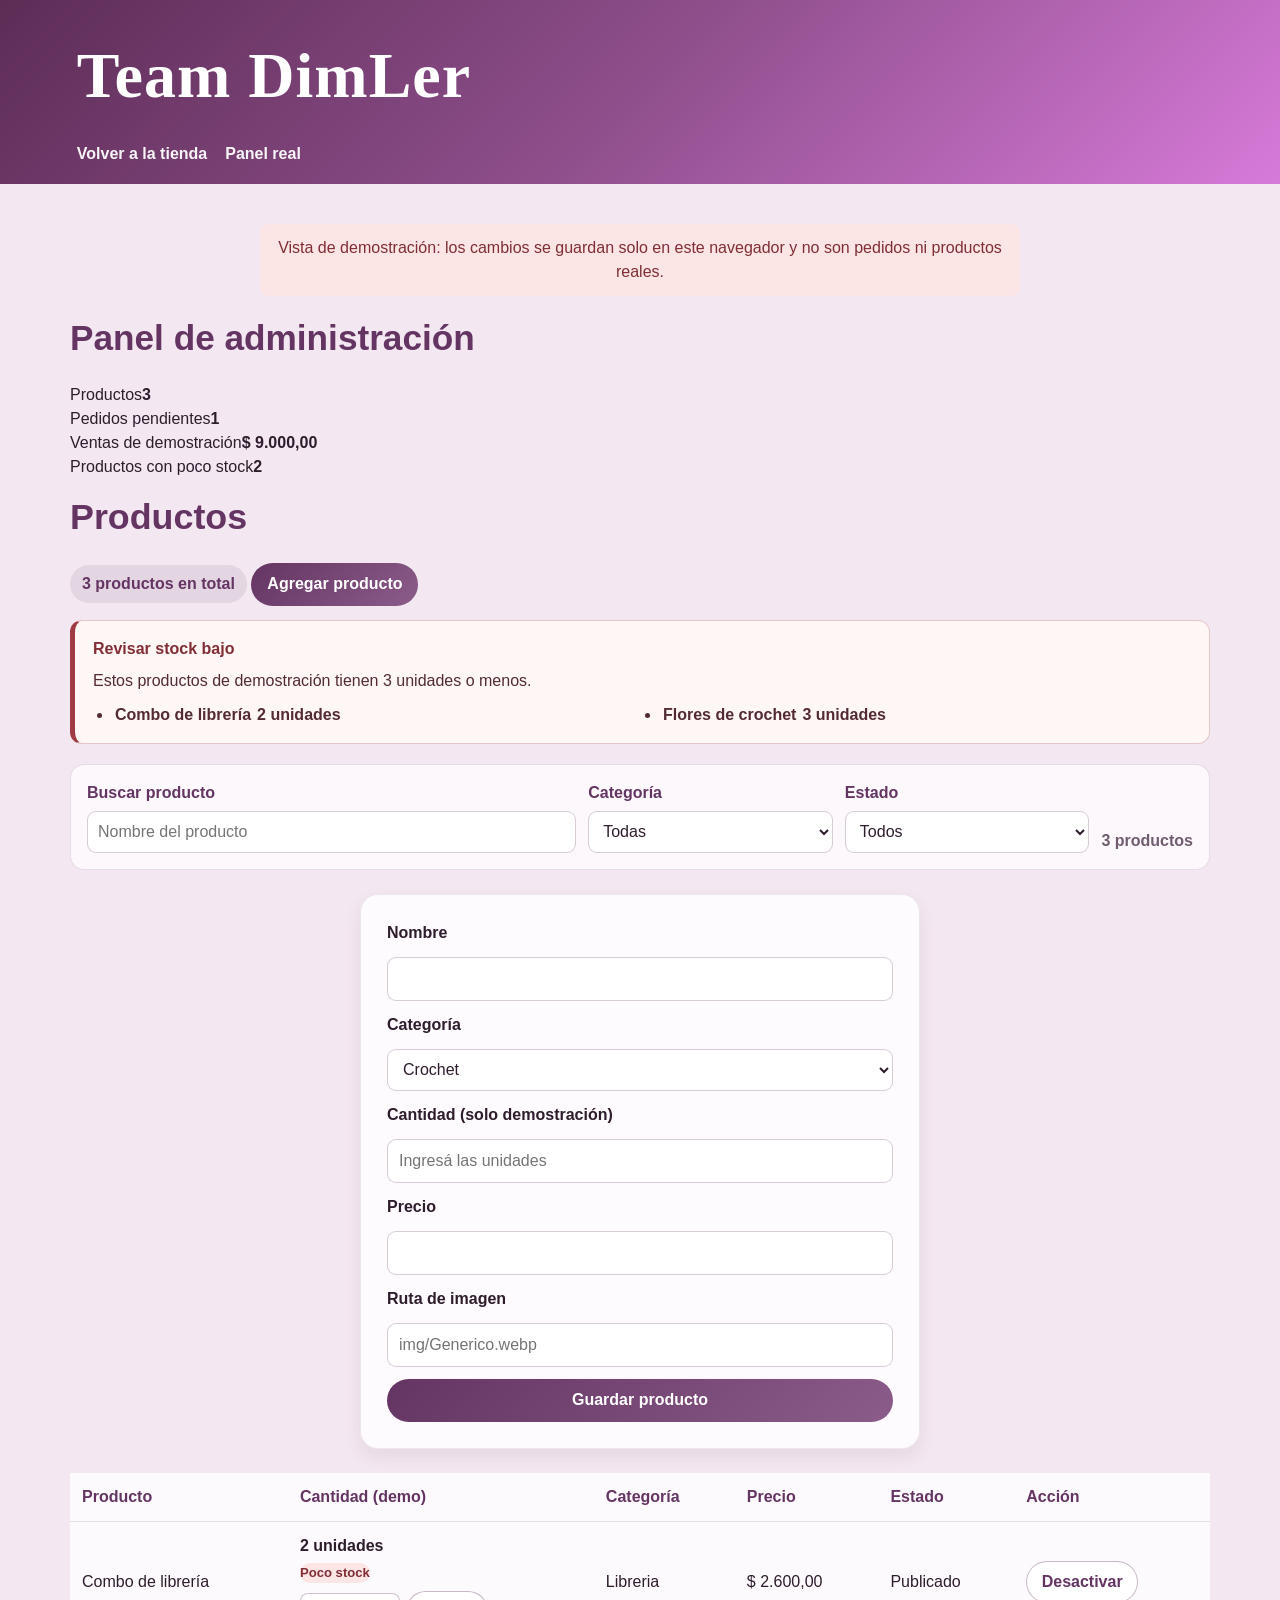
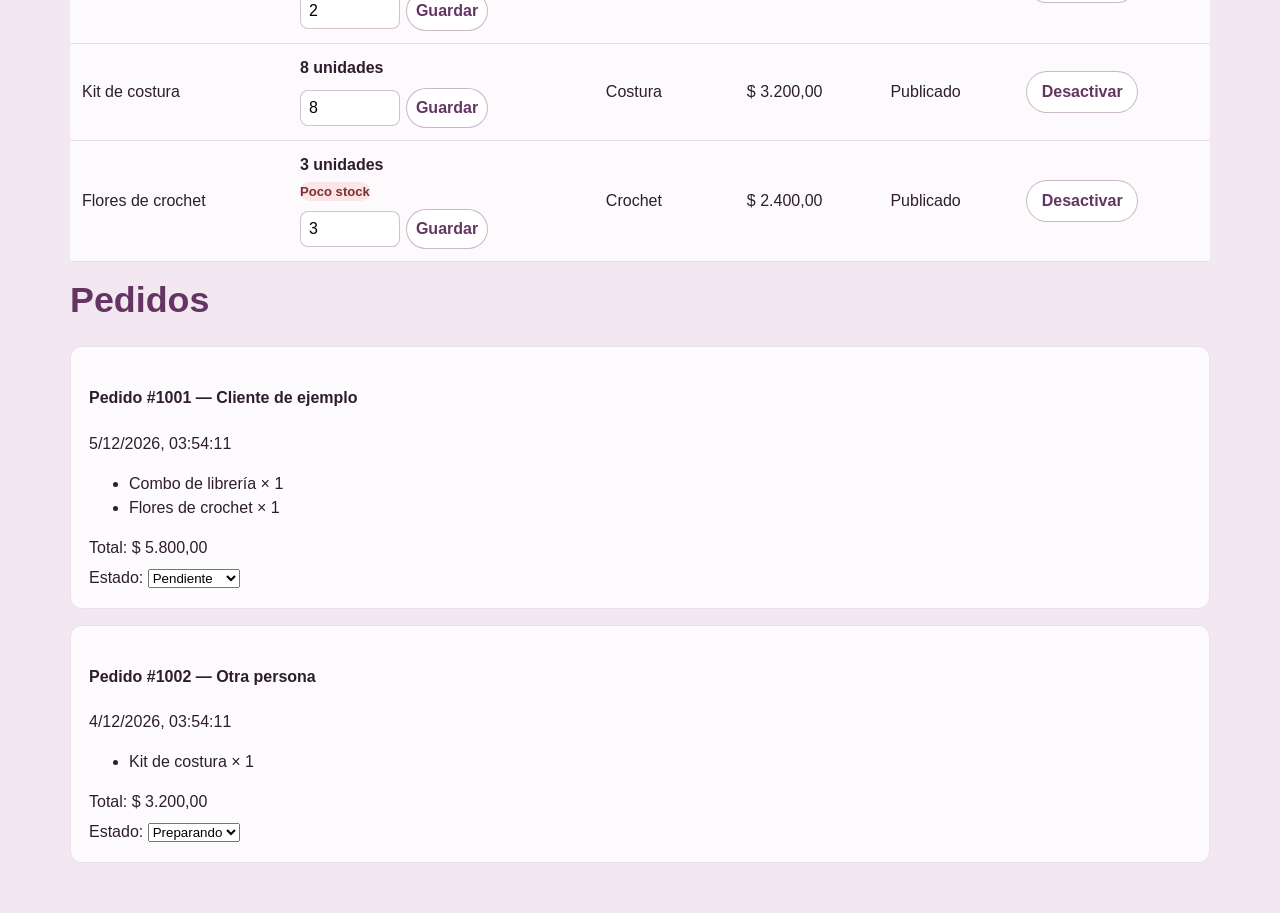
<file: Teamdimler/admin-demo.html>
<!DOCTYPE html>
<html lang="es">
<head>
    <meta charset="UTF-8">
    <meta name="viewport" content="width=device-width, initial-scale=1.0">
    <title>Panel de demostración - Team DimLer</title>
    <link rel="stylesheet" href="styles/styles.css">
    <script src="js/admin-demo.js" defer></script>
</head>
<body>
    <header class="banner">
        <h1>Team DimLer</h1>
        <nav aria-label="Navegación principal">
            <ul>
                <li><a href="index.html">Volver a la tienda</a></li>
                <li><a href="admin.php">Panel real</a></li>
            </ul>
        </nav>
    </header>
    <main class="principal admin-demo">
        <p class="aviso aviso-error" role="note">Vista de demostración: los cambios se guardan solo en este navegador y no son pedidos ni productos reales.</p>
        <h2 class="titulo-pagina">Panel de administración</h2>

        <section class="admin-metricas" aria-label="Resumen">
            <article class="admin-metrica"><span>Productos</span><strong id="metric-productos">0</strong></article>
            <article class="admin-metrica"><span>Pedidos pendientes</span><strong id="metric-pedidos">0</strong></article>
            <article class="admin-metrica"><span>Ventas de demostración</span><strong id="metric-ventas">$0</strong></article>
            <article class="admin-metrica"><span>Productos con poco stock</span><strong id="metric-stock-bajo">0</strong></article>
        </section>

        <section aria-labelledby="admin-productos-titulo">
            <div class="admin-seccion-titulo">
                <h3 id="admin-productos-titulo">Productos</h3>
                <span id="admin-productos-cantidad" class="admin-productos-total">0 productos en total</span>
                <button id="admin-mostrar-formulario" class="boton-principal" type="button">Agregar producto</button>
            </div>
            <aside id="admin-demo-alerta-stock" class="admin-alerta-stock" aria-labelledby="admin-demo-alerta-stock-titulo" hidden>
                <h4 id="admin-demo-alerta-stock-titulo">Revisar stock bajo</h4>
                <p>Estos productos de demostración tienen 3 unidades o menos.</p>
                <ul id="admin-demo-lista-stock-bajo"></ul>
            </aside>
            <div class="admin-filtros-productos" role="search" aria-label="Buscar y filtrar productos de demostración">
                <div>
                    <label for="admin-demo-buscar">Buscar producto</label>
                    <input id="admin-demo-buscar" type="search" placeholder="Nombre del producto">
                </div>
                <div>
                    <label for="admin-demo-categoria">Categoría</label>
                    <select id="admin-demo-categoria">
                        <option value="">Todas</option>
                        <option value="crochet">Crochet</option>
                        <option value="tejidos">Tejidos</option>
                        <option value="manualidades">Manualidades</option>
                        <option value="libreria">Librería</option>
                        <option value="costura">Costura</option>
                    </select>
                </div>
                <div>
                    <label for="admin-demo-estado">Estado</label>
                    <select id="admin-demo-estado">
                        <option value="">Todos</option>
                        <option value="true">Publicados</option>
                        <option value="false">Desactivados</option>
                    </select>
                </div>
                <p id="admin-demo-resultados" aria-live="polite"></p>
            </div>
            <form id="admin-producto-form" class="formulario-panel formulario-demo admin-producto-form" hidden>
                <label for="admin-nombre">Nombre</label>
                <input id="admin-nombre" name="nombre" maxlength="160" required>
                <label for="admin-categoria">Categoría</label>
                <select id="admin-categoria" name="categoria" required>
                    <option value="crochet">Crochet</option>
                    <option value="tejidos">Tejidos</option>
                    <option value="manualidades">Manualidades</option>
                    <option value="libreria">Librería</option>
                    <option value="costura">Costura</option>
                </select>
                <label for="admin-stock">Cantidad (solo demostración)</label>
                <input id="admin-stock" name="stock" type="number" min="0" step="1" placeholder="Ingresá las unidades">
                <label for="admin-precio">Precio</label>
                <input id="admin-precio" name="precio" type="number" min="0" step="0.01" required>
                <label for="admin-imagen">Ruta de imagen</label>
                <input id="admin-imagen" name="imagen" placeholder="img/Generico.webp">
                <button class="boton-principal" type="submit">Guardar producto</button>
            </form>
            <div id="admin-productos" class="tabla-contenedor"></div>
            <p id="admin-demo-sin-resultados" class="estado-vacio" hidden>No hay productos que coincidan con esos filtros.</p>
        </section>

        <section aria-labelledby="admin-pedidos-titulo">
            <h3 id="admin-pedidos-titulo">Pedidos</h3>
            <div id="admin-pedidos" class="lista-pedidos"></div>
        </section>
    </main>
</body>
</html>
</file>
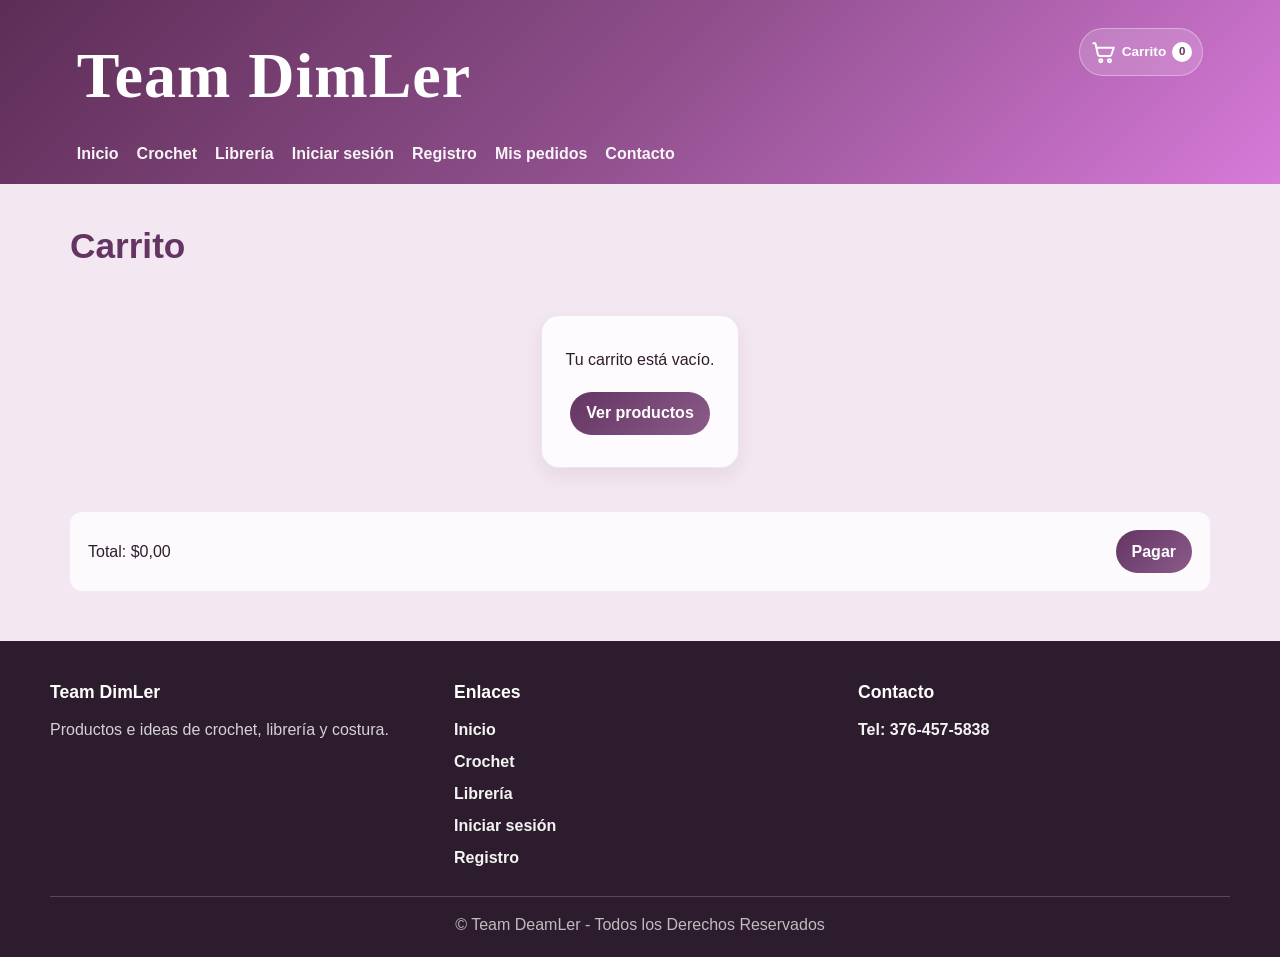
<file: Teamdimler/carrito.html>
<!DOCTYPE html>
<html lang="es">
<head>
    <meta charset="UTF-8">
    <meta name="viewport" content="width=device-width, initial-scale=1.0">
    <title>Carrito - Team DimLer</title>
    <link rel="stylesheet" href="styles/styles.css">
    <script src="js/app.js" defer></script>
</head>
<body>
    <header class="banner">
        <h1>Team DimLer</h1>
        <nav aria-label="Navegación principal">
            <ul>
                <li><a href="index.html">Inicio</a></li>
                <li><a href="crochet.html">Crochet</a></li>
                <li><a href="libreria.html">Librería</a></li>
                <li><a href="Login.html">Iniciar sesión</a></li>
                <li><a href="registro.html">Registro</a></li>
                <li><a href="carrito.html">Carrito</a></li>
                <li><a href="mis-pedidos.html">Mis pedidos</a></li>
                <li><a href="#contacto">Contacto</a></li>
            </ul>
        </nav>
    </header>

    <main class="principal">
        <h2 class="titulo-pagina">Carrito</h2>
        <section id="carrito-contenedor" class="lista-pedidos" aria-live="polite"></section>

        <div class="resumen-carrito">
            <p id="total-carrito">Total: $0,00</p>
            <button id="confirmar-pedido" class="boton-principal" type="button">Pagar</button>
        </div>
    </main>

    <footer id="contacto">
        <div class="footer-contenido">
            <section class="footer-sobre">
                <h3>Team DimLer</h3>
                <p>Productos e ideas de crochet, librería y costura.</p>
            </section>
            <nav class="footer-enlaces" aria-label="Enlaces del pie">
                <h3>Enlaces</h3>
                <ul>
                    <li><a href="index.html">Inicio</a></li>
                    <li><a href="crochet.html">Crochet</a></li>
                    <li><a href="libreria.html">Librería</a></li>
                    <li><a href="Login.html">Iniciar sesión</a></li>
                    <li><a href="registro.html">Registro</a></li>
                </ul>
            </nav>
            <section class="footer-contacto">
                <h3>Contacto</h3>
                <a class="footer-telefono" href="tel:+543764575838">Tel: 376-457-5838</a>
            </section>
        </div>
        <p class="footer-copyright">&copy; Team DeamLer - Todos los Derechos Reservados</p>
    </footer>
</body>
</html>
</file>
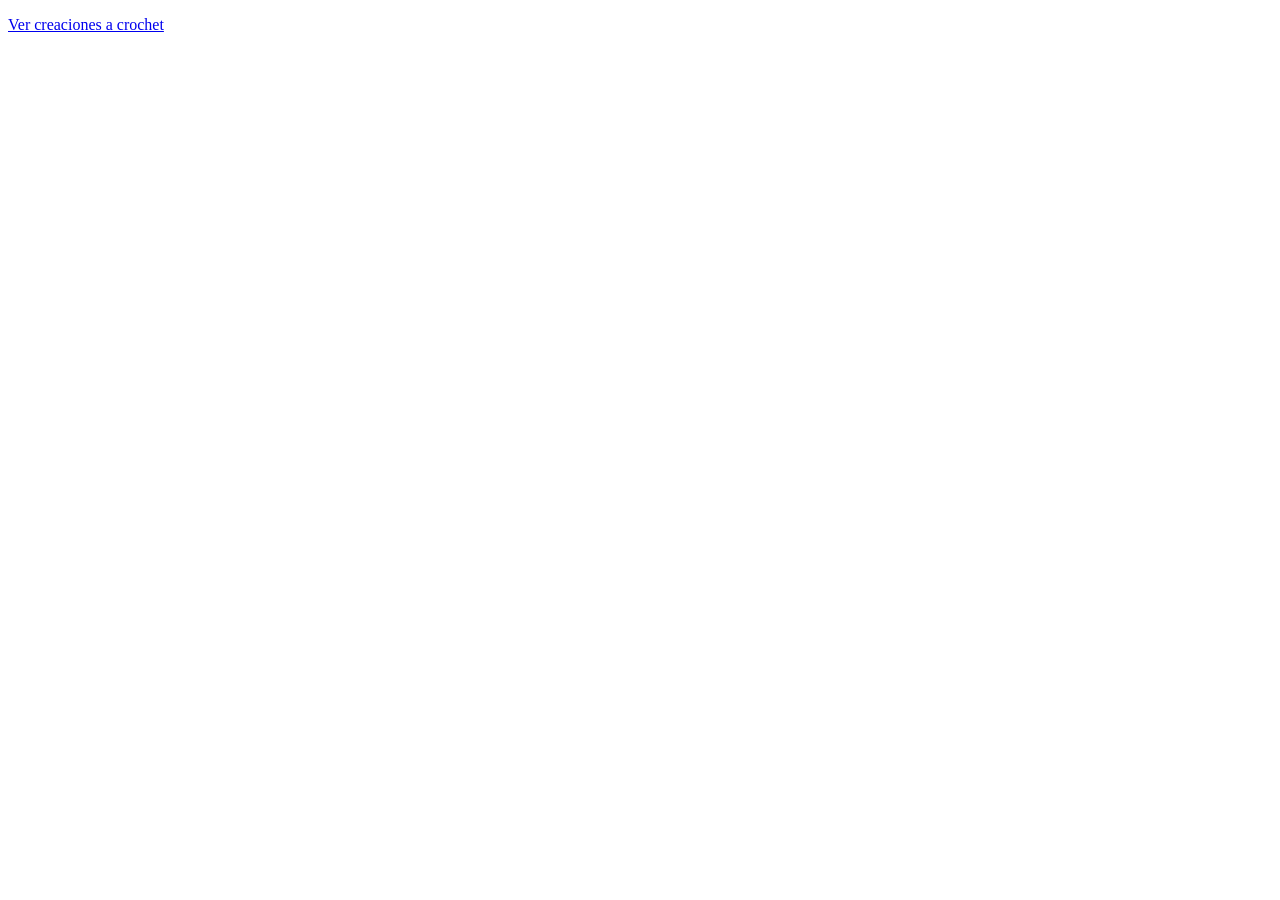
<file: Teamdimler/crochet.html>
<!DOCTYPE html>
<html lang="es">
<head>
    <meta charset="UTF-8">
    <meta name="viewport" content="width=device-width, initial-scale=1.0">
    <meta http-equiv="refresh" content="0; url=crochet.php">
    <title>Crochet - Team DimLer</title>
</head>
<body>
    <p><a href="crochet.php">Ver creaciones a crochet</a></p>
</body>
</html>
</file>
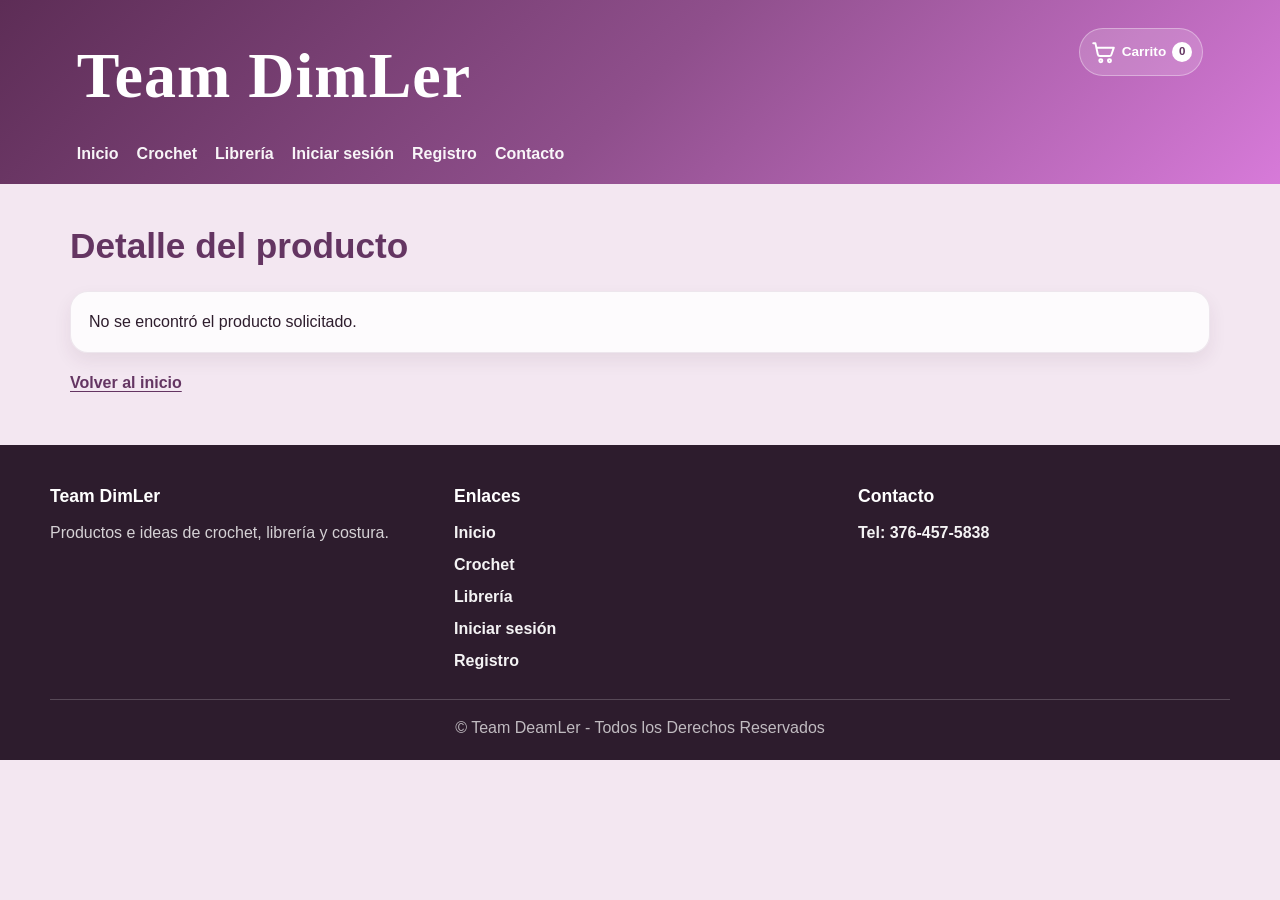
<file: Teamdimler/detalle.html>
<!DOCTYPE html>
<html lang="es">
<head>
    <meta charset="UTF-8">
    <meta name="viewport" content="width=device-width, initial-scale=1.0">
    <title>Detalle del producto - Team DimLer</title>
    <link rel="stylesheet" href="styles/styles.css">
    <script src="js/app.js" defer></script>
</head>
<body>
    <header class="banner">
        <h1>Team DimLer</h1>
        <nav aria-label="Navegación principal">
            <ul>
                <li><a href="index.html">Inicio</a></li>
                <li><a href="crochet.html">Crochet</a></li>
                <li><a href="libreria.html">Librería</a></li>
                <li><a href="Login.html">Iniciar sesión</a></li>
                <li><a href="registro.html">Registro</a></li>
                <li><a href="#contacto">Contacto</a></li>
            </ul>
        </nav>
    </header>
    <main class="principal">
        <h2 class="titulo-pagina">Detalle del producto</h2>
        <section id="detalle-producto" class="detalle-producto" aria-live="polite">
            <p>Buscando producto...</p>
        </section>
        <p id="mensaje-carrito" class="mensaje-formulario" hidden aria-live="polite"></p>
        <a class="enlace-volver" href="index.html">Volver al inicio</a>
    </main>
    <footer id="contacto">
        <div class="footer-contenido">
            <section class="footer-sobre">
                <h3>Team DimLer</h3>
                <p>Productos e ideas de crochet, librería y costura.</p>
            </section>
            <nav class="footer-enlaces" aria-label="Enlaces del pie">
                <h3>Enlaces</h3>
                <ul>
                    <li><a href="index.html">Inicio</a></li>
                    <li><a href="crochet.html">Crochet</a></li>
                    <li><a href="libreria.html">Librería</a></li>
                    <li><a href="Login.html">Iniciar sesión</a></li>
                    <li><a href="registro.html">Registro</a></li>
                </ul>
            </nav>
            <section class="footer-contacto">
                <h3>Contacto</h3>
                <a class="footer-telefono" href="tel:+543764575838">Tel: 376-457-5838</a>
            </section>
        </div>
        <p class="footer-copyright">&copy; Team DeamLer - Todos los Derechos Reservados</p>
    </footer>
</body>
</html>
</file>
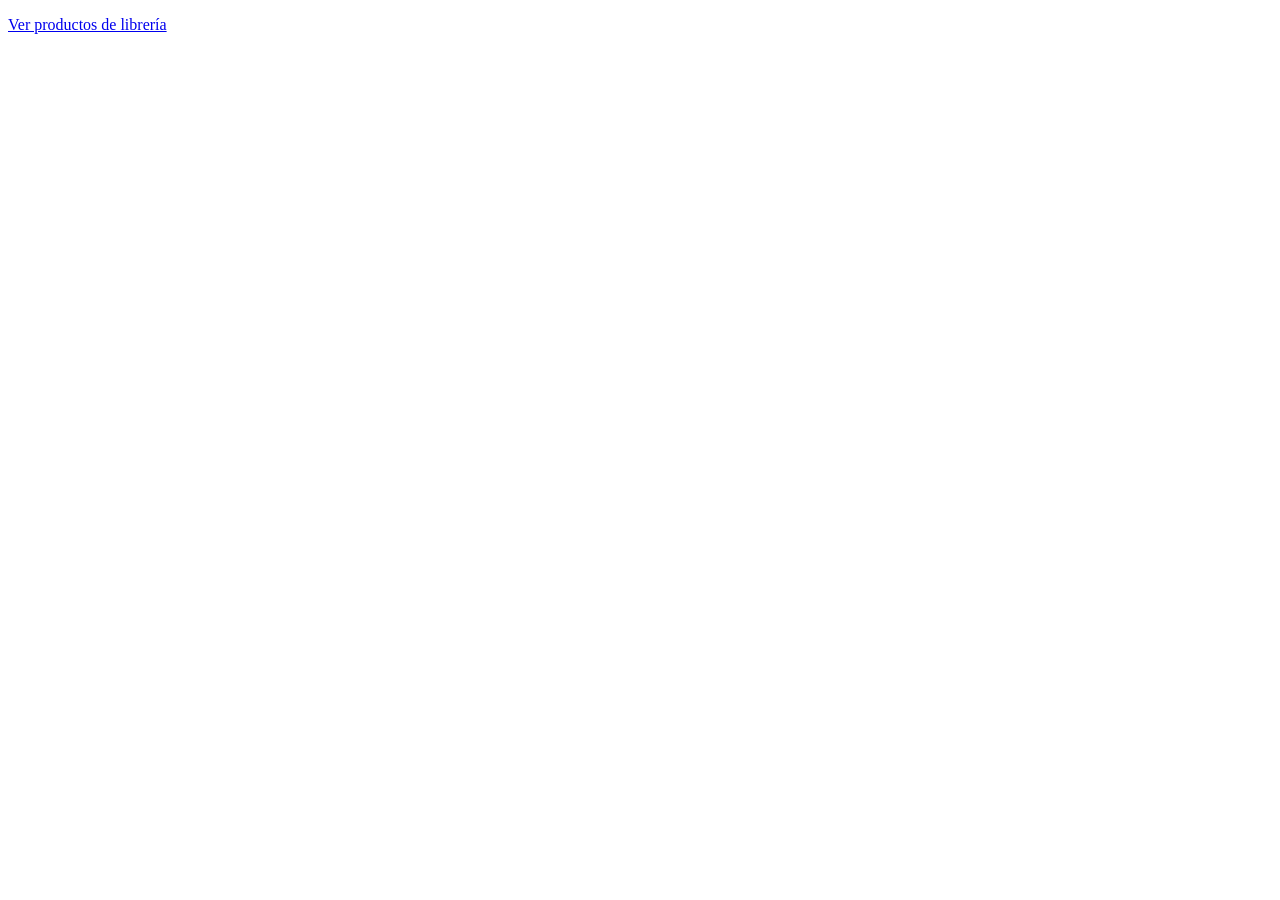
<file: Teamdimler/libreria.html>
<!DOCTYPE html>
<html lang="es">
<head>
    <meta charset="UTF-8">
    <meta name="viewport" content="width=device-width, initial-scale=1.0">
    <meta http-equiv="refresh" content="0; url=libreria.php">
    <title>Librería - Team DimLer</title>
</head>
<body>
    <p><a href="libreria.php">Ver productos de librería</a></p>
</body>
</html>
</file>
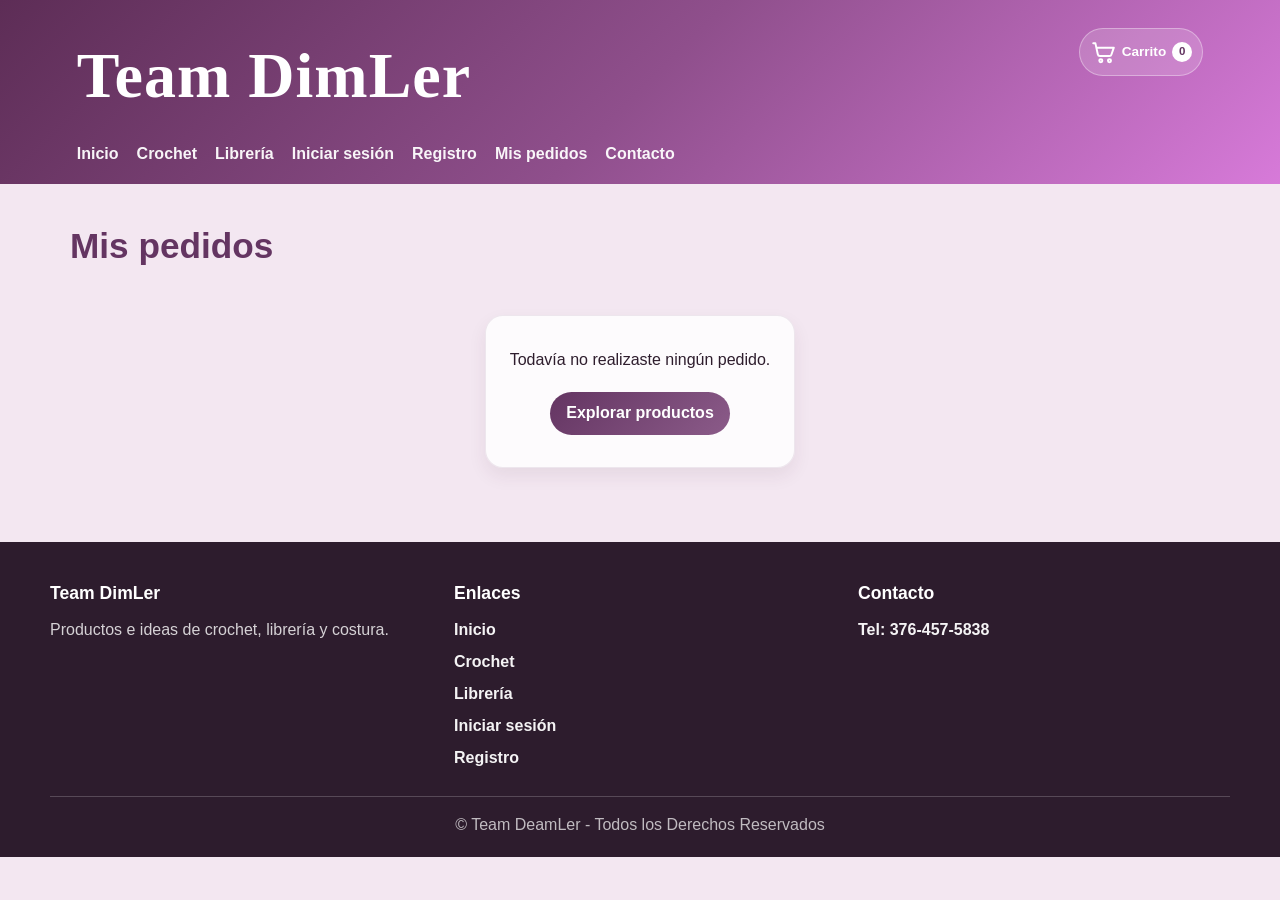
<file: Teamdimler/mis-pedidos.html>
<!DOCTYPE html>
<html lang="es">
<head>
    <meta charset="UTF-8">
    <meta name="viewport" content="width=device-width, initial-scale=1.0">
    <title>Mis pedidos - Team DimLer</title>
    <link rel="stylesheet" href="styles/styles.css">
    <script src="js/app.js" defer></script>
</head>
<body>
    <header class="banner">
        <h1>Team DimLer</h1>
        <nav aria-label="Navegación principal">
            <ul>
                <li><a href="index.html">Inicio</a></li>
                <li><a href="crochet.html">Crochet</a></li>
                <li><a href="libreria.html">Librería</a></li>
                <li><a href="Login.html">Iniciar sesión</a></li>
                <li><a href="registro.html">Registro</a></li>
                <li><a href="carrito.html">Carrito</a></li>
                <li><a href="mis-pedidos.html">Mis pedidos</a></li>
                <li><a href="#contacto">Contacto</a></li>
            </ul>
        </nav>
    </header>

    <main class="principal">
        <h2 class="titulo-pagina">Mis pedidos</h2>
        <section id="pedidos-contenedor" class="lista-pedidos" aria-live="polite"></section>
    </main>

    <footer id="contacto">
        <div class="footer-contenido">
            <section class="footer-sobre">
                <h3>Team DimLer</h3>
                <p>Productos e ideas de crochet, librería y costura.</p>
            </section>
            <nav class="footer-enlaces" aria-label="Enlaces del pie">
                <h3>Enlaces</h3>
                <ul>
                    <li><a href="index.html">Inicio</a></li>
                    <li><a href="crochet.html">Crochet</a></li>
                    <li><a href="libreria.html">Librería</a></li>
                    <li><a href="Login.html">Iniciar sesión</a></li>
                    <li><a href="registro.html">Registro</a></li>
                </ul>
            </nav>
            <section class="footer-contacto">
                <h3>Contacto</h3>
                <a class="footer-telefono" href="tel:+543764575838">Tel: 376-457-5838</a>
            </section>
        </div>
        <p class="footer-copyright">&copy; Team DeamLer - Todos los Derechos Reservados</p>
    </footer>
</body>
</html>
</file>
<file: Teamdimler/styles/styles.css>
:root {
    --morado-1: #643562;
    --morado-2: #8b5b89;
    --rosa: #f3dff0;
    --blanco: #fff;
    --texto: #2e1d2d;
    --gris: #f5eef5;
}

* {
    box-sizing: border-box;
}

body {
    margin: 0;
    font-family: "Segoe UI", Tahoma, Geneva, Verdana, sans-serif;
    background: #f3e7f1;
    color: var(--texto);
    line-height: 1.5;
}

img {
    display: block;
    max-width: 100%;
}

a {
    text-decoration: none;
    color: inherit;
}

.banner {
    position: relative;
    background: linear-gradient(135deg, #5d2d56 0%, #8f4f8c 50%, #d77ad9 100%);
    padding: 28px 6vw 18px;
    color: var(--blanco);
}

.banner h1 {
    margin: 0;
    font-size: clamp(2.8rem, 5vw, 5.5rem);
    font-family: Georgia, "Times New Roman", serif;
    font-weight: 700;
    letter-spacing: 1px;
}

.banner nav {
    margin-top: 18px;
}

.banner nav ul,
footer ul {
    list-style: none;
    padding: 0;
    margin: 0;
    display: flex;
    flex-wrap: wrap;
    gap: 12px 18px;
}

.banner nav a,
footer a {
    color: var(--blanco);
    font-weight: 600;
    opacity: 0.95;
    transition: color 0.2s ease, opacity 0.2s ease;
}

.banner nav a:hover,
footer a:hover {
    color: #e997e3;
    opacity: 1;
}

.banner nav a:active,
footer a:active {
    color: #cb5dc7;
    opacity: 1;
}

.banner nav a:focus-visible,
footer a:focus-visible {
    color: #e997e3;
    outline: 2px solid #e997e3;
    outline-offset: 4px;
    border-radius: 2px;
}

.busqueda-global {
    position: absolute;
    top: 30px;
    right: calc(6vw + 170px);
    z-index: 3;
}

.busqueda-global summary {
    display: grid;
    width: 44px;
    height: 44px;
    place-items: center;
    border: 1px solid rgba(255, 255, 255, 0.55);
    border-radius: 50%;
    background: rgba(255, 255, 255, 0.14);
    color: var(--blanco);
    cursor: pointer;
    list-style: none;
    transition: background 0.2s ease, transform 0.2s ease;
}

.busqueda-global summary::-webkit-details-marker {
    display: none;
}

.busqueda-global summary:hover,
.busqueda-global[open] summary {
    background: rgba(255, 255, 255, 0.26);
    transform: scale(1.04);
}

.busqueda-global summary:focus-visible {
    outline: 2px solid var(--blanco);
    outline-offset: 3px;
}

.busqueda-global summary svg {
    width: 23px;
    height: 23px;
    fill: none;
    stroke: currentColor;
    stroke-linecap: round;
    stroke-width: 2;
}

.busqueda-global form {
    position: absolute;
    top: 54px;
    right: 0;
    display: flex;
    align-items: center;
    width: min(280px, calc(100vw - 32px));
    min-height: 44px;
    padding: 4px 5px 4px 14px;
    border: 1px solid rgba(100, 53, 98, 0.12);
    border-radius: 999px;
    background: var(--blanco);
    box-shadow: 0 6px 18px rgba(45, 28, 45, 0.16);
}

.busqueda-global input {
    width: 100%;
    min-width: 0;
    padding: 8px 5px;
    border: 0;
    outline: 0;
    background: transparent;
    color: var(--texto);
    font: inherit;
}

.busqueda-global input::placeholder {
    color: #786779;
}

.busqueda-global button {
    display: inline-flex;
    flex: 0 0 38px;
    align-items: center;
    justify-content: center;
    width: 38px;
    height: 38px;
    padding: 8px;
    border: 0;
    border-radius: 50%;
    background: linear-gradient(135deg, var(--morado-1), var(--morado-2));
    color: var(--blanco);
    cursor: pointer;
    transition: transform 0.2s ease;
}

.busqueda-global button:hover {
    transform: scale(1.05);
}

.busqueda-global button svg {
    width: 21px;
    height: 21px;
    fill: none;
    stroke: currentColor;
    stroke-linecap: round;
    stroke-width: 2;
}

.solo-lectores {
    position: absolute;
    overflow: hidden;
    width: 1px;
    height: 1px;
    padding: 0;
    clip: rect(0, 0, 0, 0);
    white-space: nowrap;
    clip-path: inset(50%);
}

.cart-link {
    position: absolute;
    top: 28px;
    right: 6vw;
    display: flex;
    align-items: center;
    justify-content: center;
    gap: 6px;
    min-width: 52px;
    min-height: 48px;
    padding: 8px 10px;
    border-radius: 999px;
    background: rgba(255, 255, 255, 0.16);
    border: 1px solid rgba(255, 255, 255, 0.35);
    color: var(--blanco);
    font-weight: 700;
    z-index: 2;
}

.cart-link:hover {
    background: rgba(255, 255, 255, 0.28);
    color: var(--blanco);
}

.cart-link:focus-visible {
    outline: 2px solid #fff;
    outline-offset: 3px;
}

.cart-icon {
    width: 26px;
    height: 26px;
    fill: none;
    stroke: currentColor;
    stroke-linecap: round;
    stroke-linejoin: round;
    stroke-width: 1.8;
}

.cart-label {
    font-size: 0.85rem;
}

.cart-badge {
    display: inline-flex;
    align-items: center;
    justify-content: center;
    min-width: 20px;
    height: 20px;
    padding: 0 5px;
    border-radius: 999px;
    background: #fff;
    color: var(--morado-1);
    font-size: 0.72rem;
    font-weight: 800;
}

.principal {
    max-width: 1180px;
    margin: 0 auto;
    padding: 24px 20px 50px;
}

.principal h3 {
    margin: 12px 0 18px;
    color: var(--morado-1);
    font-size: clamp(2.2rem, 2.8vw, 3rem);
    font-weight: 700;
}

.ofertas {
    position: relative;
    background: rgba(255, 255, 255, 0.32);
    border: 1px solid rgba(100, 53, 98, 0.12);
    border-radius: 24px;
    padding: 18px;
    display: grid;
    grid-template-columns: auto minmax(0, 1fr) auto;
    gap: 14px;
    align-items: center;
}

.ofertas-viewport {
    grid-column: 2;
    overflow: hidden;
    min-width: 0;
    margin: -5px;
    padding: 5px;
}

.ofertas-track {
    display: flex;
    transition: transform 0.9s cubic-bezier(0.22, 0.8, 0.2, 1);
}

.oferta-slide {
    flex: 0 0 100%;
    background: #fff;
    border-radius: 18px;
    padding: 14px;
    display: grid;
    grid-template-columns: minmax(0, 1.2fr) minmax(0, 0.8fr);
    align-items: center;
    gap: 20px;
    min-height: 270px;
    box-shadow: 0 8px 18px rgba(74, 38, 66, 0.08);
    transition: transform 0.2s ease, box-shadow 0.2s ease;
}

.oferta-slide:hover {
    transform: scale(1.015);
    box-shadow: 0 12px 24px rgba(74, 38, 66, 0.14);
}

.oferta-slide img {
    width: 100%;
    height: 240px;
    object-fit: cover;
    border-radius: 14px;
    transition: transform 0.35s ease;
}

.oferta-slide[aria-hidden="false"] img {
    animation: ofertaImagenEntrada 0.7s cubic-bezier(0.2, 0.75, 0.25, 1);
}

.oferta-slide:hover img {
    transform: scale(1.025);
}

.oferta-enlace {
    display: grid;
    grid-column: 1 / -1;
    grid-template-columns: inherit;
    align-items: center;
    gap: inherit;
    color: inherit;
    text-decoration: none;
}

.oferta-enlace:focus-visible {
    border-radius: 14px;
    outline: 3px solid var(--morado-2);
    outline-offset: 4px;
}

.oferta-cta {
    display: inline-flex;
    min-height: 40px;
    align-items: center;
    justify-content: center;
    padding: 0.55rem 0.95rem;
    border-radius: 999px;
    background: linear-gradient(135deg, var(--morado-1), var(--morado-2));
    color: var(--blanco);
    font-size: 0.9rem;
    font-weight: 700;
    line-height: 1;
    text-align: center;
}

.oferta-enlace:hover .oferta-cta,
.oferta-enlace:focus-visible .oferta-cta {
    box-shadow: 0 5px 12px rgba(74, 38, 66, 0.2);
    transform: translateY(-2px);
}

.oferta-slide[aria-hidden="false"] .oferta-info {
    animation: ofertaTextoEntrada 0.5s 0.08s cubic-bezier(0.2, 0.75, 0.25, 1) both;
}

@keyframes ofertaImagenEntrada {
    from {
        opacity: 0.55;
        transform: scale(0.94);
    }
    to {
        opacity: 1;
        transform: scale(1);
    }
}

@keyframes ofertaTextoEntrada {
    from {
        opacity: 0;
        transform: translateY(24px) scale(0.97);
    }
    to {
        opacity: 1;
        transform: translateY(0) scale(1);
    }
}

.tds img {
    width: 100%;
    height: 180px;
    object-fit: cover;
    border-radius: 14px;
    display: block;
    transition: transform 0.3s ease;
}

.tds h3 {
    margin: 8px 0 6px;
    font-size: 1.1rem;
    color: var(--morado-1);
}

.tds p {
    margin: 0 0 10px;
    color: var(--texto);
}

.oferta-info h4 {
    margin: 0 0 12px;
    color: var(--morado-1);
    font-size: 1.5rem;
}

.oferta-info p {
    margin: 0 0 18px;
    color: var(--texto);
}

.oferta-info a,
.tds a {
    display: inline-flex;
    align-items: center;
    justify-content: center;
    background: linear-gradient(135deg, var(--morado-1), var(--morado-2));
    color: var(--blanco);
    border-radius: 999px;
    padding: 0.55rem 0.95rem;
    font-weight: 700;
    font-size: 0.9rem;
    text-align: center;
    min-height: 40px;
    line-height: 1;
}

.tds a {
    min-width: 120px;
    width: auto;
    align-self: flex-end;
}

.ofertas-control {
    width: 42px;
    height: 42px;
    border: 1px solid rgba(100, 53, 98, 0.2);
    border-radius: 50%;
    background: var(--blanco);
    color: var(--morado-1);
    font-size: 1.4rem;
    cursor: pointer;
    transition: background 0.2s ease, color 0.2s ease, transform 0.2s ease, box-shadow 0.2s ease;
}

.ofertas-control:hover {
    background: var(--morado-1);
    color: var(--blanco);
    transform: scale(1.1);
    box-shadow: 0 5px 12px rgba(74, 38, 66, 0.2);
}

.ofertas-anterior {
    grid-column: 1;
}

.ofertas-siguiente {
    grid-column: 3;
}

.ofertas-indicadores {
    grid-column: 1 / -1;
    display: flex;
    justify-content: center;
    gap: 9px;
}

.ofertas-indicadores button {
    width: 10px;
    height: 10px;
    padding: 0;
    border: 0;
    border-radius: 50%;
    background: rgba(100, 53, 98, 0.3);
    cursor: pointer;
    transition: width 0.25s ease, background-color 0.25s ease, transform 0.25s ease;
}

.ofertas-indicadores button[aria-current="true"] {
    width: 24px;
    background: var(--morado-1);
    border-radius: 999px;
}

.ofertas-indicadores button:hover {
    background: var(--morado-2);
    transform: scale(1.15);
}

.tds {
    display: grid;
    grid-template-columns: repeat(auto-fit, minmax(220px, 1fr));
    gap: 18px;
    margin-top: 18px;
}

.creaciones-grid {
    display: grid;
    grid-template-columns: repeat(auto-fit, minmax(min(100%, 240px), 1fr));
    gap: 18px;
    margin: 24px 0 36px;
}

.creacion-card {
    overflow: hidden;
    background: rgba(255, 255, 255, 0.82);
    border: 1px solid rgba(100, 53, 98, 0.12);
    border-radius: 18px;
    box-shadow: 0 6px 18px rgba(74, 38, 66, 0.08);
}

.creacion-card > img {
    width: 100%;
    height: 260px;
    object-fit: cover;
}

.creacion-info {
    display: flex;
    height: calc(100% - 260px);
    min-height: 150px;
    flex-direction: column;
    align-items: flex-start;
    padding: 16px;
}

.creacion-info h3 {
    margin: 0 0 8px;
    color: var(--morado-1);
    font-size: 1.2rem;
}

.creacion-info p {
    margin: 0 0 16px;
}

.creacion-info a {
    display: inline-flex;
    align-items: center;
    min-height: 40px;
    margin-top: auto;
    padding: 8px 14px;
    border-radius: 999px;
    background: linear-gradient(135deg, var(--morado-1), var(--morado-2));
    color: var(--blanco);
    font-weight: 700;
}

.tds article,
article.tds {
    background: rgba(255, 255, 255, 0.72);
    border: 1px solid rgba(100, 53, 98, 0.1);
    border-radius: 18px;
    padding: 12px;
    display: flex;
    flex-direction: column;
    justify-content: space-between;
    transition: transform 0.25s ease, box-shadow 0.25s ease;
}

.tds article:hover,
article.tds:hover {
    transform: scale(1.025);
    box-shadow: 0 12px 24px rgba(74, 38, 66, 0.14);
}

.tds article:hover img,
article.tds:hover img {
    transform: scale(1.03);
}

.producto-card {
    min-width: 0;
    position: relative;
}

.producto-info {
    display: flex;
    flex: 1;
    flex-direction: column;
    align-items: flex-start;
    width: 100%;
}

.producto-info h3 {
    margin: 0 0 6px;
}

.producto-info h3 .producto-detalle-enlace {
    display: inline;
    min-height: 0;
    min-width: 0;
    width: auto;
    padding: 0;
    border-radius: 0;
    background: none;
    color: var(--morado-1);
    font-size: inherit;
    line-height: inherit;
    text-align: left;
}

.producto-detalle-enlace::after {
    position: absolute;
    z-index: 0;
    inset: 0;
    content: "";
    border-radius: inherit;
}

.producto-card:focus-within .producto-detalle-enlace::after {
    outline: 3px solid var(--morado-2);
    outline-offset: 3px;
}

.producto-info > p {
    margin: 0 0 10px;
}

.producto-caracteristicas {
    margin: 0 0 10px;
    padding-left: 18px;
    color: #5d4a5c;
    font-size: 0.9rem;
}

.producto-stock-disponible {
    display: block;
    margin: 0 0 12px;
    color: #366742;
    font-size: 0.88rem;
}

.producto-por-pedido {
    display: block;
    margin: 0 0 12px;
    color: var(--morado-1);
    font-size: 0.9rem;
    font-weight: 600;
}

.producto-no-disponible {
    display: block;
    margin: 0 0 12px;
    color: #922f3e;
    font-size: 0.9rem;
    font-weight: 700;
}

.producto-stock-pendiente {
    display: block;
    margin: 0 0 12px;
    color: #705d6f;
    font-size: 0.88rem;
}

.filtros-catalogo {
    display: grid;
    grid-template-columns: repeat(auto-fit, minmax(190px, 1fr));
    gap: 14px;
    margin: 20px 0;
    padding: 20px;
    border: 1px solid rgba(100, 53, 98, 0.14);
    border-radius: 18px;
    background: rgba(255, 255, 255, 0.75);
}

.filtros-catalogo > div:not(.filtros-acciones) {
    display: grid;
    align-content: start;
    gap: 6px;
}

.filtros-catalogo label {
    color: var(--morado-1);
    font-size: 0.92rem;
    font-weight: 700;
}

.filtros-catalogo input,
.filtros-catalogo select,
.formulario-demo input:not([type="checkbox"]),
.formulario-demo select,
.formulario-demo textarea {
    width: 100%;
    min-height: 42px;
    padding: 9px 11px;
    border: 1px solid rgba(100, 53, 98, 0.25);
    border-radius: 9px;
    background: var(--blanco);
    color: var(--texto);
    font: inherit;
}

.filtros-acciones {
    display: flex;
    align-items: end;
    flex-wrap: wrap;
    gap: 10px;
}

.filtros-acciones a {
    text-decoration: none;
}

.resultados-busqueda {
    color: #705d6f;
    font-weight: 600;
}

.producto-imagen-ampliar {
    position: relative;
    z-index: 1;
    display: block;
    width: 100%;
    margin: 0 0 8px;
    padding: 0;
    overflow: hidden;
    border: 0;
    border-radius: 14px;
    background: transparent;
    cursor: zoom-in;
}

.producto-imagen-ampliar:focus-visible {
    outline: 3px solid var(--morado-2);
    outline-offset: 3px;
}

.producto-imagen-ampliar img {
    width: 100%;
    height: 180px;
    margin: 0;
    object-fit: cover;
    border-radius: inherit;
    transition: transform 0.3s ease;
}

.producto-imagen-ampliar:hover img {
    transform: scale(1.04);
}

.detalle-imagen-ampliar img {
    height: 320px;
}

.visor-imagen {
    position: relative;
    max-width: min(96vw, 1200px);
    max-height: 94vh;
    padding: 48px 16px 16px;
    overflow: auto;
    border: 1px solid rgba(255, 255, 255, 0.55);
    border-radius: 20px;
    background: #231c24;
    box-shadow: 0 20px 70px rgba(20, 10, 20, 0.5);
}

.visor-imagen::backdrop {
    background: rgba(20, 12, 22, 0.82);
    backdrop-filter: blur(3px);
}

.visor-imagen-foto {
    display: block;
    width: auto;
    max-width: calc(96vw - 32px);
    height: auto;
    max-height: calc(94vh - 68px);
    margin: 0 auto;
    object-fit: contain;
}

.visor-imagen-cerrar {
    position: absolute;
    top: 8px;
    right: 10px;
    display: grid;
    width: 38px;
    height: 38px;
    place-items: center;
    border: 1px solid rgba(255, 255, 255, 0.45);
    border-radius: 50%;
    background: rgba(255, 255, 255, 0.12);
    color: var(--blanco);
    font-size: 1.6rem;
    line-height: 1;
    cursor: pointer;
}

.visor-imagen-cerrar:hover {
    background: rgba(255, 255, 255, 0.25);
}

.producto-categoria {
    color: var(--morado-2);
    font-size: 0.85rem;
    font-weight: 700;
    text-transform: uppercase;
}

.producto-precio {
    display: block;
    margin: 4px 0 12px;
    color: var(--morado-1);
    font-size: 1.2rem;
}

.precio-provisional-nota {
    margin: 0 0 18px;
    padding: 12px 16px;
    border: 1px solid rgba(100, 53, 98, 0.18);
    border-radius: 10px;
    background: rgba(255, 255, 255, 0.72);
    color: var(--morado-1);
    font-weight: 600;
}

.boton-volver-catalogo {
    margin-bottom: 16px;
    text-decoration: none;
}

.precio-provisional-producto {
    display: block;
    margin: -8px 0 12px;
    color: #79506f;
    font-size: 0.82rem;
}

.producto-acciones {
    position: relative;
    z-index: 1;
    display: flex;
    flex-wrap: wrap;
    align-items: center;
    gap: 10px;
    width: 100%;
    margin-top: auto;
}

.producto-acciones form {
    margin: 0;
}

.producto-acciones .boton-principal {
    min-height: 40px;
    font-size: 0.88rem;
}

.boton-favorito,
.boton-secundario {
    display: inline-flex;
    align-items: center;
    justify-content: center;
    min-height: 40px;
    padding: 0.5rem 0.9rem;
    border: 1px solid rgba(100, 53, 98, 0.35);
    border-radius: 999px;
    background: var(--blanco);
    color: var(--morado-1);
    font: inherit;
    font-weight: 700;
    cursor: pointer;
}

.boton-favorito:hover,
.boton-secundario:hover {
    background: var(--rosa);
}

.categorias-grid {
    display: flex;
    flex-wrap: wrap;
    gap: 12px;
    margin: 0 0 32px;
}

.categoria-enlace {
    display: inline-flex;
    padding: 10px 18px;
    border: 1px solid rgba(100, 53, 98, 0.2);
    border-radius: 999px;
    background: rgba(255, 255, 255, 0.72);
    color: var(--morado-1);
    font-weight: 700;
}

.categoria-enlace:hover {
    background: var(--rosa);
}

.aviso {
    max-width: 760px;
    margin: 16px auto;
    padding: 12px 16px;
    border-radius: 8px;
    text-align: center;
}

.aviso-success {
    background: #e4f4e7;
    color: #245a32;
}

.aviso-error {
    background: #fbe5e5;
    color: #812e36;
}

.formulario-cantidad {
    display: grid;
    justify-items: start;
    gap: 9px;
    margin-bottom: 14px;
}

.formulario-cantidad input,
.cantidad-carrito {
    width: 88px;
    min-height: 40px;
    padding: 7px 9px;
    border: 1px solid rgba(100, 53, 98, 0.3);
    border-radius: 8px;
    font: inherit;
}

.tabla-contenedor {
    overflow-x: auto;
}

.tabla-carrito {
    width: 100%;
    border-collapse: collapse;
    background: rgba(255, 255, 255, 0.8);
}

.tabla-carrito th,
.tabla-carrito td {
    padding: 12px;
    border-bottom: 1px solid rgba(100, 53, 98, 0.14);
    text-align: left;
}

.tabla-carrito th {
    color: var(--morado-1);
}

.boton-texto {
    padding: 4px;
    border: 0;
    background: none;
    color: #a03b68;
    font: inherit;
    font-weight: 700;
    cursor: pointer;
}

.resumen-carrito {
    display: flex;
    flex-wrap: wrap;
    align-items: center;
    justify-content: space-between;
    gap: 14px;
    margin-top: 20px;
    padding: 18px;
    border-radius: 12px;
    background: rgba(255, 255, 255, 0.8);
}

.resumen-carrito p {
    margin: 0;
}

.resumen-carrito form {
    margin: 0;
}

.resumen-carrito > p:last-child {
    flex-basis: 100%;
}

.resumen-carrito a {
    color: var(--morado-1);
    font-weight: 700;
    text-decoration: underline;
}

.lista-pedidos {
    display: grid;
    gap: 16px;
}

.pedido-card {
    padding: 18px;
    border: 1px solid rgba(100, 53, 98, 0.12);
    border-radius: 12px;
    background: rgba(255, 255, 255, 0.82);
}

.pedido-card h3 {
    margin: 0 0 8px;
    color: var(--morado-1);
}

.pedido-card p {
    margin: 6px 0;
}

.pedido-admin-acciones {
    display: flex;
    flex-wrap: wrap;
    align-items: flex-end;
    gap: 12px;
}

.pedido-admin-acciones form {
    display: flex;
    flex-wrap: wrap;
    align-items: flex-end;
    gap: 8px;
    margin: 0;
}

.boton-cancelar-pedido {
    display: inline-flex;
    min-height: 40px;
    align-items: center;
    justify-content: center;
    padding: 0.5rem 0.9rem;
    border: 1px solid #a33e4a;
    border-radius: 999px;
    background: #fff;
    color: #8b2734;
    font: inherit;
    font-weight: 700;
    cursor: pointer;
}

.boton-cancelar-pedido:hover {
    background: #fbe5e5;
}

.titulo-pagina {
    margin: 12px 0 18px;
    color: var(--morado-1);
    font-size: 2.2rem;
}

.introduccion-pagina {
    margin: 0 0 18px;
}

.catalogo {
    margin-top: 18px;
}

.estado-vacio,
.formulario-panel,
.detalle-producto {
    background: rgba(255, 255, 255, 0.82);
    border: 1px solid rgba(100, 53, 98, 0.1);
    border-radius: 18px;
    box-shadow: 0 8px 18px rgba(74, 38, 66, 0.08);
}

.estado-vacio {
    max-width: 680px;
    margin: 24px auto;
    padding: 32px 24px;
    text-align: center;
}

.estado-vacio h3 {
    margin: 0 0 10px;
    color: var(--morado-1);
    font-size: 1.4rem;
}

.estado-vacio p {
    margin: 0 0 20px;
}

.boton-principal {
    display: inline-flex;
    align-items: center;
    justify-content: center;
    min-height: 42px;
    padding: 0.6rem 1rem;
    border: 0;
    border-radius: 999px;
    background: linear-gradient(135deg, var(--morado-1), var(--morado-2));
    color: var(--blanco);
    font: inherit;
    font-weight: 700;
    cursor: pointer;
    transition: transform 0.2s ease, box-shadow 0.2s ease;
}

.boton-principal:hover {
    transform: translateY(-2px);
    box-shadow: 0 6px 14px rgba(74, 38, 66, 0.2);
}

.formulario-panel {
    max-width: 560px;
    margin: 24px auto;
    padding: 26px;
}

.admin-dashboard {
    margin: 24px 0 36px;
    padding: 22px;
    border: 1px solid rgba(100, 53, 98, 0.12);
    border-radius: 18px;
    background: rgba(255, 255, 255, 0.58);
}

.admin-dashboard > h3 {
    margin: 0 0 18px;
}

.admin-dashboard-grid {
    display: grid;
    grid-template-columns: repeat(auto-fit, minmax(190px, 1fr));
    gap: 14px;
}

.admin-dashboard-card {
    display: flex;
    min-height: 130px;
    flex-direction: column;
    align-items: flex-start;
    justify-content: center;
    gap: 4px;
    padding: 18px;
    border: 1px solid rgba(100, 53, 98, 0.12);
    border-radius: 14px;
    background: var(--blanco);
}

.admin-dashboard-card > span {
    color: var(--morado-1);
    font-weight: 700;
}

.admin-dashboard-card > strong {
    color: var(--morado-1);
    font-size: 1.8rem;
    line-height: 1.2;
}

.admin-dashboard-card > small {
    color: #705d6f;
}

.admin-dashboard-card-alerta {
    border-color: rgba(146, 47, 62, 0.28);
    background: #fff5f4;
}

.admin-dashboard-card-alerta > span,
.admin-dashboard-card-alerta > strong {
    color: #922f3e;
}

.admin-alerta-stock {
    margin: 14px 0 20px;
    padding: 16px 18px;
    border: 1px solid rgba(146, 47, 62, 0.24);
    border-left: 5px solid #a03b45;
    border-radius: 12px;
    background: #fff7f5;
    color: #542b32;
}

.admin-alerta-stock h4,
.admin-alerta-stock p {
    margin: 0 0 8px;
}

.admin-alerta-stock h4 {
    color: #812e36;
}

.admin-alerta-stock ul {
    display: grid;
    grid-template-columns: repeat(auto-fit, minmax(220px, 1fr));
    gap: 6px 18px;
    margin: 10px 0 0;
    padding-left: 20px;
}

.admin-alerta-stock li {
    padding-left: 2px;
}

.admin-alerta-stock li a {
    color: #542b32;
    font-weight: 600;
}

.admin-alerta-stock li strong {
    margin-left: 6px;
}

.admin-filtros-productos {
    display: grid;
    grid-template-columns: minmax(220px, 2fr) repeat(2, minmax(150px, 1fr)) auto;
    align-items: end;
    gap: 12px;
    margin: 16px 0;
    padding: 16px;
    border: 1px solid rgba(100, 53, 98, 0.14);
    border-radius: 14px;
    background: rgba(255, 255, 255, 0.72);
}

.admin-filtros-productos > div {
    display: grid;
    gap: 6px;
}

.admin-filtros-productos label {
    color: var(--morado-1);
    font-weight: 700;
}

.admin-filtros-productos input,
.admin-filtros-productos select {
    width: 100%;
    min-height: 42px;
    padding: 8px 10px;
    border: 1px solid rgba(100, 53, 98, 0.25);
    border-radius: 9px;
    background: var(--blanco);
    color: var(--texto);
    font: inherit;
}

.admin-filtros-productos > p {
    margin: 0;
    color: #705d6f;
    font-weight: 600;
    white-space: nowrap;
}

.admin-stock-bajo {
    display: table;
    margin-top: 5px;
    padding: 3px 8px;
    border-radius: 999px;
    background: #fbe5e5;
    color: #812e36;
    font-size: 0.82rem;
    font-weight: 700;
}

.admin-productos-total {
    display: inline-block;
    padding: 7px 12px;
    border-radius: 999px;
    background: rgba(100, 53, 98, 0.1);
    color: var(--morado-1);
    font-weight: 700;
}

.admin-stock-form {
    display: flex;
    flex-wrap: wrap;
    align-items: center;
    gap: 6px;
    margin-top: 8px;
}

.admin-stock-form input {
    width: 100px;
    min-height: 36px;
    padding: 5px 8px;
    border: 1px solid rgba(100, 53, 98, 0.3);
    border-radius: 8px;
    font: inherit;
}

.admin-stock-form .boton-secundario {
    padding: 6px 9px;
}

.admin-producto-imagen {
    width: 96px;
    height: 72px;
    margin: 8px 0;
    border-radius: 10px;
    object-fit: cover;
}

.admin-dashboard-links {
    display: flex;
    flex-wrap: wrap;
    gap: 10px;
    margin-top: 18px;
}

.pedido-confirmacion-items {
    display: inline-block;
    margin: 8px auto;
    padding-left: 22px;
    text-align: left;
}

.admin-dashboard-links .boton-secundario {
    text-decoration: none;
}

.formulario-demo {
    display: grid;
    gap: 12px;
}

.formulario-demo > label,
.formulario-demo div > label {
    font-weight: 600;
}

.campo-contrasena {
    position: relative;
}

.campo-contrasena input {
    padding-right: 48px !important;
}

.toggle-password {
    position: absolute;
    top: 50%;
    right: 8px;
    display: inline-flex;
    align-items: center;
    justify-content: center;
    width: 36px;
    height: 36px;
    padding: 6px;
    border: 0;
    border-radius: 50%;
    background: transparent;
    color: var(--morado-1);
    cursor: pointer;
    transform: translateY(-50%);
}

.toggle-password:hover {
    background: var(--rosa);
}

.toggle-password:focus-visible {
    outline: 2px solid var(--morado-2);
    outline-offset: 2px;
}

.toggle-password svg {
    width: 22px;
    height: 22px;
    fill: none;
    stroke: currentColor;
    stroke-linecap: round;
    stroke-linejoin: round;
    stroke-width: 1.8;
}

.formulario-demo input:focus {
    outline: 2px solid var(--morado-2);
    outline-offset: 2px;
}

.formulario-demo .aceptar-terminos {
    display: flex;
    align-items: center;
    gap: 9px;
    font-weight: 400;
}

.aceptar-terminos input {
    accent-color: var(--morado-1);
}

.mensaje-formulario {
    margin: 4px 0 0;
    padding: 12px;
    border-radius: 8px;
    background: var(--rosa);
    color: var(--texto);
}

.mensaje-formulario.success {
    background: #e4f4e7;
    color: #245a32;
}

.mensaje-formulario.error {
    background: #fbe5e5;
    color: #812e36;
}

.enlace-formulario {
    margin: 18px 0 0;
    text-align: center;
}

.enlace-formulario a,
.enlace-volver {
    color: var(--morado-1);
    font-weight: 700;
    text-decoration: underline;
    text-underline-offset: 3px;
}

.detalle-producto {
    display: grid;
    grid-template-columns: minmax(0, 1.2fr) minmax(0, 0.8fr);
    align-items: center;
    gap: 24px;
    padding: 18px;
}

.detalle-producto > img {
    width: 100%;
    height: 320px;
    object-fit: cover;
    border-radius: 14px;
}

.carrito-item {
    display: grid;
    grid-template-columns: 120px minmax(0, 1fr) auto;
    align-items: center;
    gap: 18px;
}

.carrito-item img {
    width: 100%;
    height: 110px;
    object-fit: cover;
    border-radius: 12px;
}

.carrito-item h3 {
    margin: 0 0 6px;
    color: var(--morado-1);
}

.carrito-item p {
    margin: 0;
}

.cantidad-control {
    display: inline-flex;
    align-items: center;
    gap: 10px;
    margin-top: 10px;
}

.cantidad-control button {
    width: 32px;
    height: 32px;
    border: 1px solid rgba(100, 53, 98, 0.25);
    border-radius: 8px;
    background: var(--blanco);
    color: var(--morado-1);
    font-size: 1.2rem;
    cursor: pointer;
}

.cantidad-control input {
    width: 68px;
    min-height: 36px;
    padding: 7px 8px;
    border: 1px solid rgba(100, 53, 98, 0.3);
    border-radius: 8px;
    font: inherit;
    text-align: center;
}

.carrito-item .carrito-acciones {
    display: grid;
    justify-items: end;
    gap: 10px;
}

.boton-agregar-carrito {
    margin-top: 12px;
}

.detalle-info h3 {
    margin: 0 0 12px;
    color: var(--morado-1);
    font-size: 1.5rem;
}

.detalle-categoria {
    margin: 0 0 8px;
    color: var(--morado-2);
    font-weight: 700;
}

.detalle-info > p:not(.detalle-categoria) {
    margin: 0 0 20px;
}

.enlace-volver {
    display: inline-block;
    margin-top: 18px;
}

@media (max-width: 600px) {
    .formulario-panel {
        padding: 20px 16px;
    }

    .admin-filtros-productos {
        grid-template-columns: 1fr;
    }

    .admin-filtros-productos > p {
        white-space: normal;
    }

    .detalle-producto {
        grid-template-columns: 1fr;
        gap: 16px;
    }

    .detalle-producto > img {
        height: 220px;
    }

    .detalle-imagen-ampliar img {
        height: 220px;
    }
}

footer {
    background: #2d1c2d;
    color: var(--blanco);
    padding: 38px 24px 20px;
}

.footer-contenido {
    max-width: 1180px;
    margin: 0 auto;
    display: grid;
    grid-template-columns: repeat(3, minmax(0, 1fr));
    gap: 32px;
}

.footer-contenido h3 {
    margin: 0 0 12px;
    color: var(--blanco);
    font-size: 1.1rem;
}

.footer-contenido p {
    margin: 0;
    text-align: left;
    color: rgba(255, 255, 255, 0.8);
}

.footer-enlaces ul {
    flex-direction: column;
    align-items: flex-start;
    gap: 8px;
}

.footer-telefono {
    display: block;
}

.footer-contacto {
    display: flex;
    flex-direction: column;
    align-items: flex-start;
    gap: 8px;
}

.footer-contacto h3 {
    margin-bottom: 4px;
}

.footer-instagram {
    display: block;
}

footer .footer-copyright {
    max-width: 1180px;
    margin: 26px auto 0;
    padding-top: 16px;
    border-top: 1px solid rgba(255, 255, 255, 0.2);
    text-align: center;
    color: rgba(255, 255, 255, 0.7);
}

@media (max-width: 760px) {
    .footer-contenido {
        grid-template-columns: 1fr;
        gap: 24px;
    }
}

@media (max-width: 900px) {
    .oferta-slide {
        grid-template-columns: minmax(0, 1fr) minmax(0, 0.8fr);
    }
}

@media (max-width: 600px) {
    .banner {
        padding: 20px 16px 18px;
    }

    .busqueda-global {
        top: 20px;
        right: 66px;
    }

    .busqueda-global form {
        top: 52px;
        right: -50px;
    }

    .banner h1 {
        max-width: calc(100% - 58px);
        font-size: clamp(1.75rem, 8vw, 2.6rem);
        line-height: 1.15;
        letter-spacing: 0;
    }

    .cart-link {
        top: 16px;
        right: 16px;
        width: 44px;
        min-width: 44px;
        min-height: 44px;
        padding: 8px;
    }

    .cart-label {
        display: none;
    }

    .cart-badge {
        position: absolute;
        top: -5px;
        right: -5px;
        border: 2px solid #794375;
    }

    .banner nav ul,
    footer ul {
        flex-direction: column;
        gap: 10px;
    }

    .principal {
        padding: 20px 14px 40px;
    }

    .oferta-slide {
        grid-template-columns: 1fr;
        gap: 12px;
        padding: 10px;
    }

    .oferta-slide img {
        height: 170px;
    }

    .oferta-info h4 {
        font-size: 1.2rem;
    }

    .ofertas-control {
        width: 34px;
        height: 34px;
        font-size: 1.1rem;
    }

    .ofertas {
        grid-template-columns: auto minmax(0, 1fr) auto;
        gap: 8px;
        padding: 10px;
    }
}
</file>
